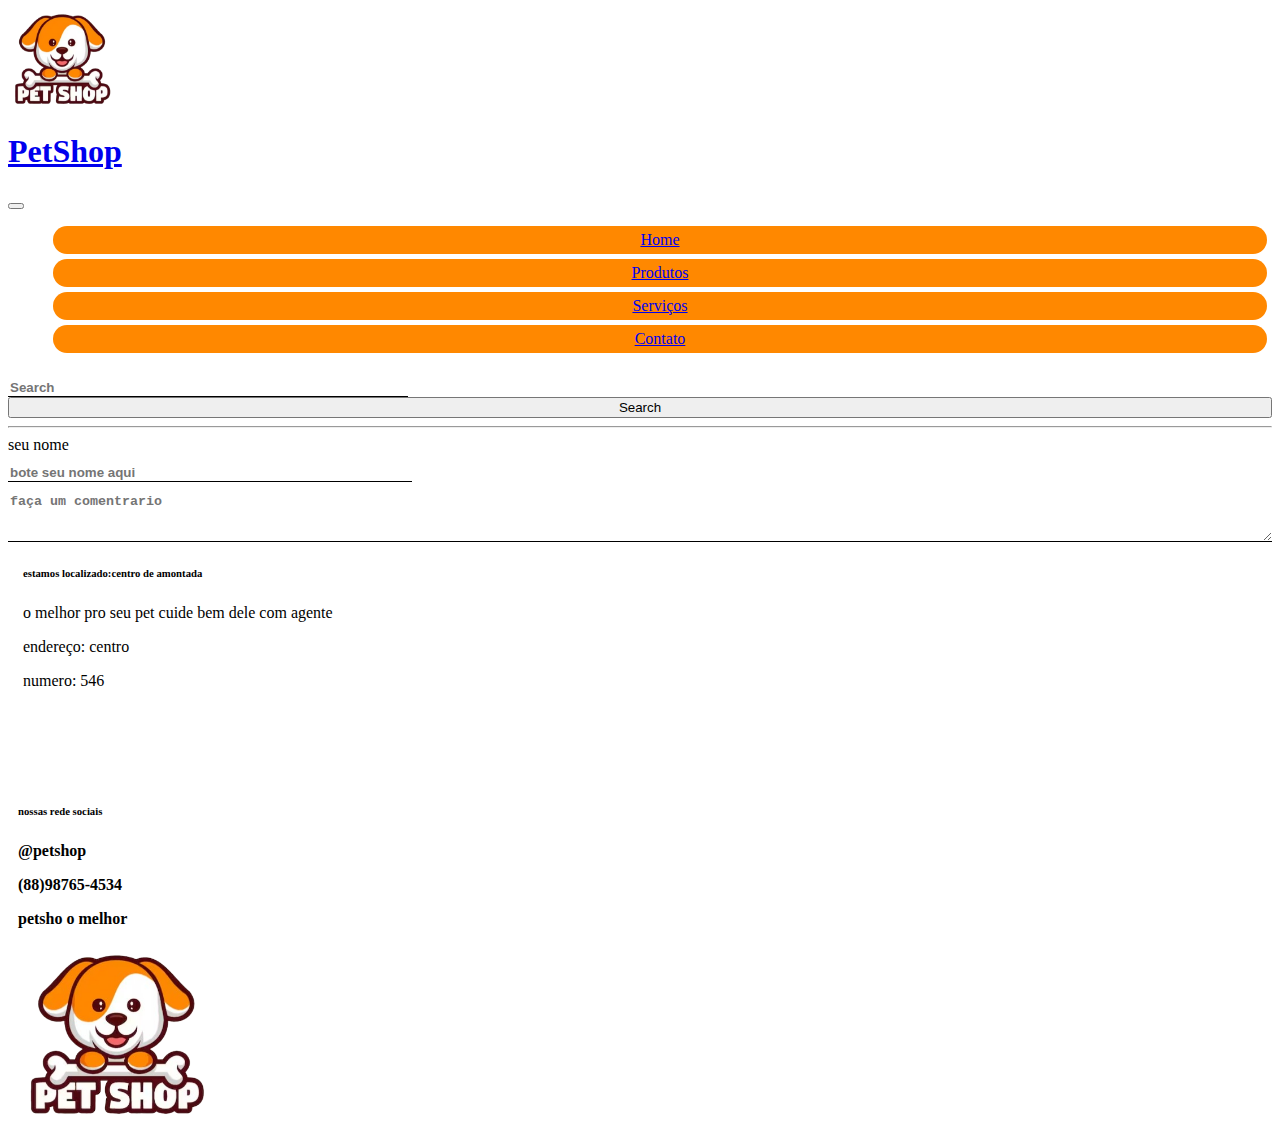
<file: index.html>
<!DOCTYPE html>
<html lang="en">

<head>
    <meta charset="UTF-8">
    <meta name="viewport" content="width=device-width, initial-scale=1.0">
    <link href="https://cdn.jsdelivr.net/npm/bootstrap@5.0.2/dist/css/bootstrap.min.css" rel="stylesheet"
        integrity="sha384-EVSTQN3/azprG1Anm3QDgpJLIm9Nao0Yz1ztcQTwFspd3yD65VohhpuuCOmLASjC" crossorigin="anonymous">
    <link rel="stylesheet" href="./assets/css/header.css">
    <link rel="stylesheet" href="./assets/css/footer.css">
    <title>PetShop</title>
</head>

<body>
    <header class="container" id="header">
        <nav class="navbar navbar-expand-lg navbar-light">
            <div class="container-fluid">
                <a class="navbar-brand" href="#">
                    <img src="./assets/img/logo.png" alt="" width="110" height="100">
                </a>
                <h1 class="fs-1"><a href="#" class="navbar-brand fs-2 title me-5">PetShop</a></h1>

                <button class="navbar-toggler" type="button" data-bs-toggle="collapse"
                    data-bs-target="#navbarSupportedContent" aria-controls="navbarSupportedContent"
                    aria-expanded="false" aria-label="Toggle navigation">
                    <span class="navbar-toggler-icon"></span>
                </button>
                <div class="collapse navbar-collapse" id="navbarSupportedContent">
                    <ul class="navbar-nav ms-4 me-auto mb-2 mb-lg-0">
                        <li class="nav-item">
                            <a class="nav-link active" aria-current="page" href="#">Home</a>
                        </li>
                        <li class="nav-item">
                            <a class="nav-link" href="#products">Produtos</a>
                        </li>
                        <li class="nav-item">
                            <a class="nav-link" href="#services">Serviços</a>
                        </li>
                        <li class="nav-item">
                            <a class="nav-link" href="#contact">Contato</a>
                        </li>
                    </ul>
                    <form class="d-flex">
                        <input class="form-control me-2" type="search" placeholder="Search" aria-label="Search">
                        <button class="btn btn-outline-warning" type="submit">Search</button>
                    </form>
                </div>
            </div>
        </nav>
        <hr>
    </header>

    <footer class="d-flex container">
        <form action="" class="">
            <label for="">seu nome</label>
            <input type="text" placeholder="bote seu nome aqui">
            <textarea name="" id="" cols="30" rows="3" placeholder="faça um comentrario"></textarea>
        </form>
        <div class="borde"></div>
        <div class="local">
            <h6>estamos localizado:centro de amontada</h6>
            <p>o melhor pro seu pet cuide bem dele com agente</p>
            <p>endereço: centro</p>
            <p>numero: 546</p>
            <div>
                <iframe
                    src="https://www.google.com/maps/embed?pb=!1m18!1m12!1m3!1d4080.7549592317214!2d-39.83254231166485!3d-3.363241457244847!2m3!1f0!2f0!3f0!3m2!1i1024!2i768!4f13.1!3m3!1m2!1s0x7c1d2979b2cd523%3A0x4fc5657fb01b39c1!2sC%C3%A2mara%20Municipal%20de%20Amontada!5e0!3m2!1spt-BR!2sbr!4v1702340504327!5m2!1spt-BR!2sbr"
                    width="600" height="450" style="border:0;" allowfullscreen="" loading="lazy"
                    referrerpolicy="no-referrer-when-downgrade"></iframe>
            </div>
        </div>
        <div class="borde"></div>
        <div class="redes">
            <h6>nossas rede sociais</h6>
            <p><span>@petshop</span><i class="bi bi-instagram"></i></p>
            <p><span>(88)98765-4534</span><i class="bi bi-whatsapp"></i></p>
            <p><span>petsho o melhor</sapn><i class="bi bi-facebook"></i></p>
        </div>
        <div>
            <img src="./assets/img/logo.png" class="imag" alt="">
        </div>
    </footer>

    <script src="https://cdn.jsdelivr.net/npm/bootstrap@5.0.2/dist/js/bootstrap.bundle.min.js"
        integrity="sha384-MrcW6ZMFYlzcLA8Nl+NtUVF0sA7MsXsP1UyJoMp4YLEuNSfAP+JcXn/tWtIaxVXM"
        crossorigin="anonymous"></script>
</body>

</html>
</file>
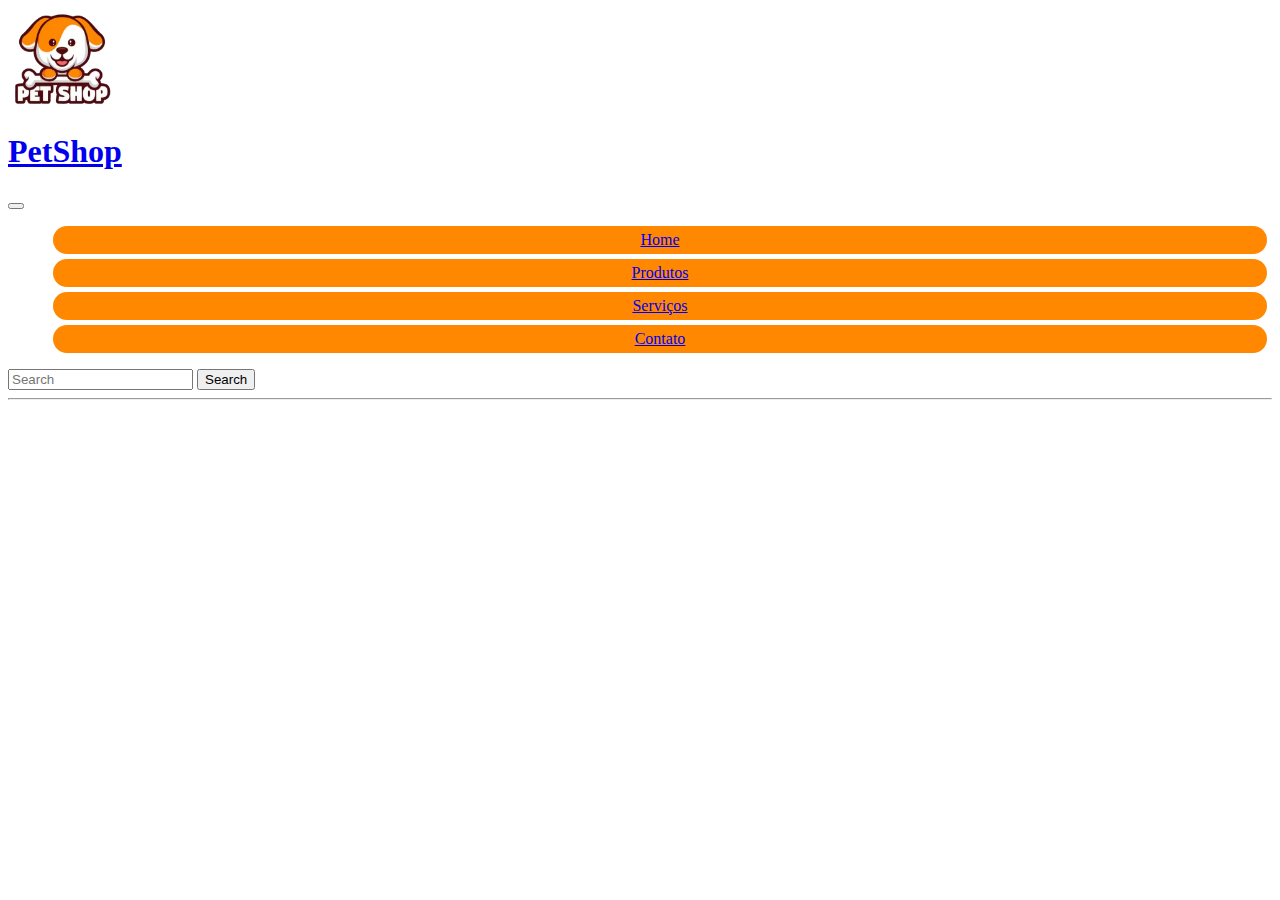
<file: header.html>
<!DOCTYPE html>
<html lang="pt-BR">

<head>
    <meta charset="UTF-8">
    <meta name="viewport" content="width=device-width, initial-scale=1.0">

    <title>Header</title>

    <link href="https://cdn.jsdelivr.net/npm/bootstrap@5.0.2/dist/css/bootstrap.min.css" rel="stylesheet"
        integrity="sha384-EVSTQN3/azprG1Anm3QDgpJLIm9Nao0Yz1ztcQTwFspd3yD65VohhpuuCOmLASjC" crossorigin="anonymous">
    <link rel="stylesheet" href="./assets/css/header.css">
</head>

<body>
    <header class="container" id="header">
        <nav class="navbar navbar-expand-lg navbar-light">
            <div class="container-fluid">
                <a class="navbar-brand" href="#">
                    <img src="./assets/img/logo.png" alt="" width="110" height="100">
                </a>
                <h1 class="fs-1"><a href="#" class="navbar-brand fs-2 title me-5">PetShop</a></h1>

                <button class="navbar-toggler" type="button" data-bs-toggle="collapse"
                    data-bs-target="#navbarSupportedContent" aria-controls="navbarSupportedContent"
                    aria-expanded="false" aria-label="Toggle navigation">
                    <span class="navbar-toggler-icon"></span>
                </button>
                <div class="collapse navbar-collapse" id="navbarSupportedContent">
                    <ul class="navbar-nav ms-4 me-auto mb-2 mb-lg-0">
                        <li class="nav-item">
                            <a class="nav-link active" aria-current="page" href="#">Home</a>
                        </li>
                        <li class="nav-item">
                            <a class="nav-link" href="#products">Produtos</a>
                        </li>
                        <li class="nav-item">
                            <a class="nav-link" href="#services">Serviços</a>
                        </li>
                        <li class="nav-item">
                            <a class="nav-link" href="#contact">Contato</a>
                        </li>
                    </ul>
                    <form class="d-flex">
                        <input class="form-control me-2" type="search" placeholder="Search" aria-label="Search">
                        <button class="btn btn-outline-warning" type="submit">Search</button>
                    </form>
                </div>
            </div>
        </nav>
        <hr>
    </header>

    <script src="https://cdn.jsdelivr.net/npm/bootstrap@5.0.2/dist/js/bootstrap.bundle.min.js" integrity="sha384-MrcW6ZMFYlzcLA8Nl+NtUVF0sA7MsXsP1UyJoMp4YLEuNSfAP+JcXn/tWtIaxVXM" crossorigin="anonymous"></script>
</body>

</html>
</file>
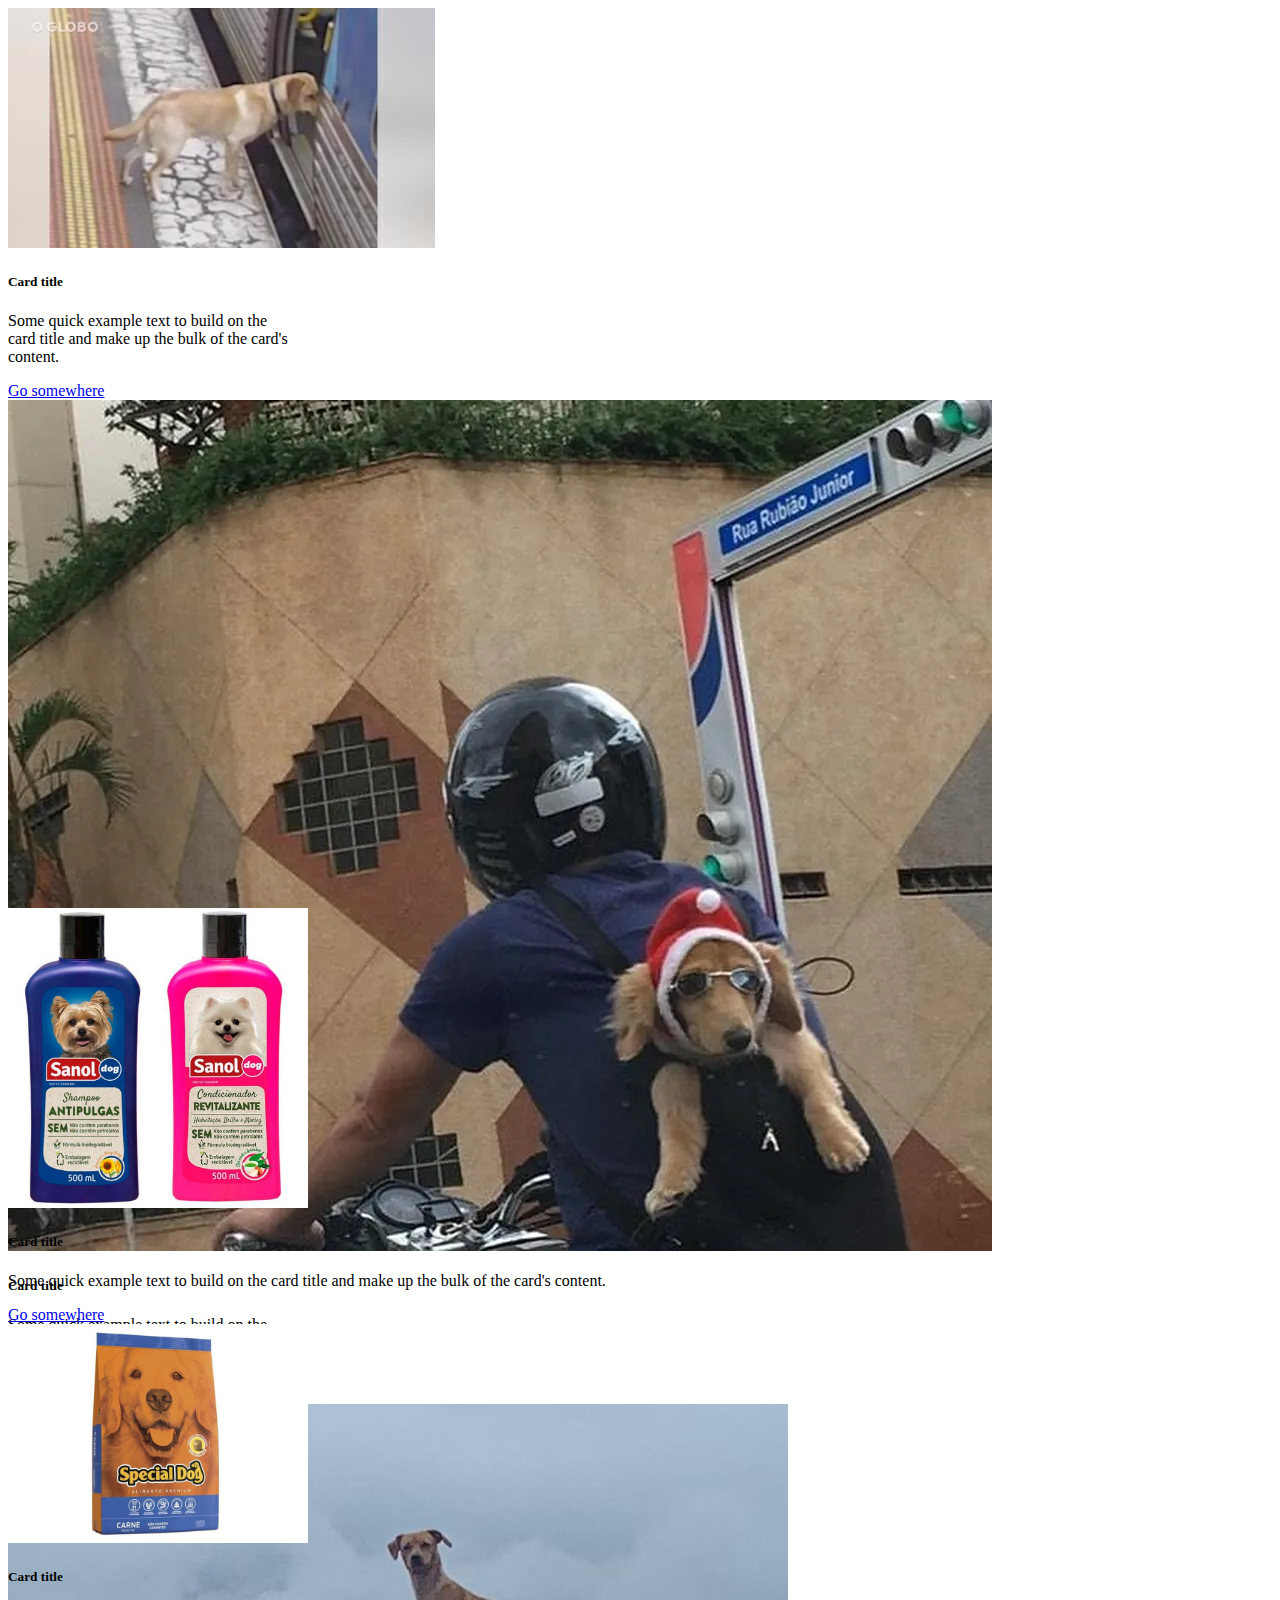
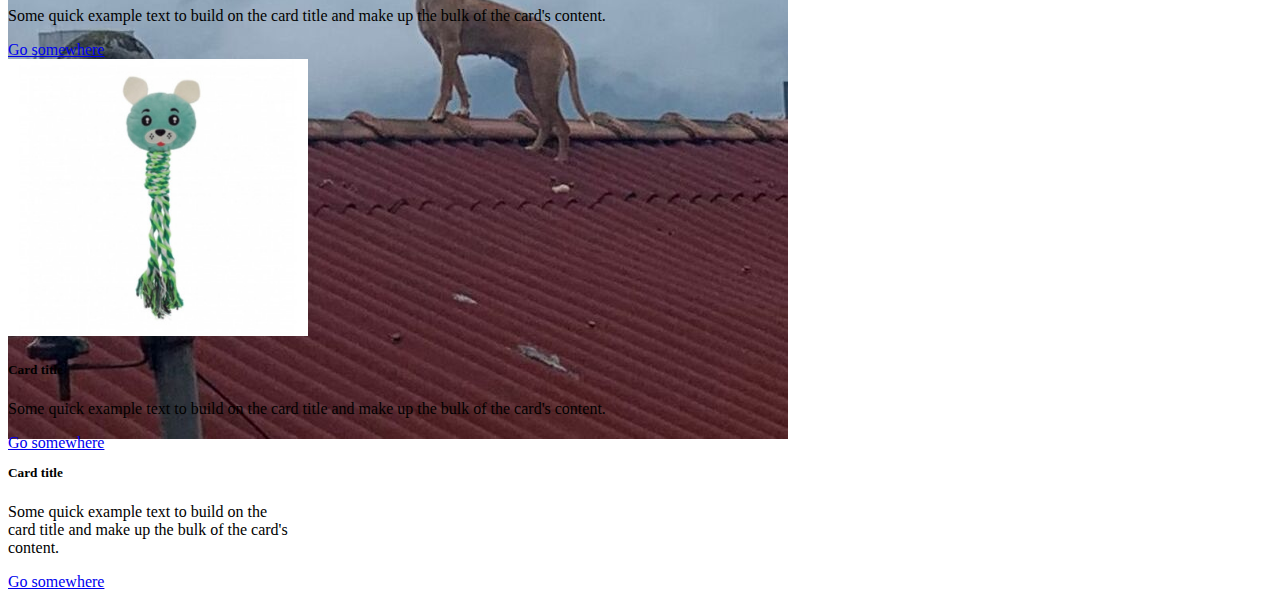
<file: main.html>
<!doctype html>
<html lang="en">
    <head>
        <title>Title</title>
        <!-- Required meta tags -->
        <meta charset="utf-8" />
        <meta
            name="viewport"
            content="width=device-width, initial-scale=1, shrink-to-fit=no"
        />

        <!-- Bootstrap CSS v5.2.1 -->
        <link
            href="https://cdn.jsdelivr.net/npm/bootstrap@5.3.2/dist/css/bootstrap.min.css"
            rel="stylesheet"
            integrity="sha384-T3c6CoIi6uLrA9TneNEoa7RxnatzjcDSCmG1MXxSR1GAsXEV/Dwwykc2MPK8M2HN"
            crossorigin="anonymous"
        />

        <!-- My CSS -->
        <link rel="stylesheet" href="assets/css/main.css">
    </head>

    <body>
        <header>
            <!-- place navbar here -->
        </header>
        <main>
            <div class="noticias d-flex container">
                <div class="card" style="width: 18rem;">
                    <img src="./assets/img/noticia-01.jpg" class="card-img-top" alt="...">
                    <div class="card-body">
                      <h5 class="card-title">Card title</h5>
                      <p class="card-text">Some quick example text to build on the card title and make up the bulk of the card's content.</p>
                      <a href="#" class="btn btn-primary">Go somewhere</a>
                    </div>
                  </div>

                  <div class="card" style="width: 18rem;">
                    <img src="./assets/img/noticia-02.png" class="card-img-top" alt="...">
                    <div class="card-body">
                      <h5 class="card-title">Card title</h5>
                      <p class="card-text">Some quick example text to build on the card title and make up the bulk of the card's content.</p>
                      <a href="#" class="btn btn-primary">Go somewhere</a>
                    </div>
                  </div>

                  <div class="card" style="width: 18rem;">
                    <img src="./assets/img/noticia-03.jpeg" class="card-img-top" alt="...">
                    <div class="card-body">
                      <h5 class="card-title">Card title</h5>
                      <p class="card-text">Some quick example text to build on the card title and make up the bulk of the card's content.</p>
                      <a href="#" class="btn btn-primary">Go somewhere</a>
                    </div>
                  </div>
            </div>

            <div class="compras d-flex container  flex-wrap">
                <div class="card d-flex flex-row" >
                    <img src="./assets/img/produto-01.jpg" class="card-img-top" alt="...">
                    <div class="card-body">
                      <h5 class="card-title">Card title</h5>
                      <p class="card-text">Some quick example text to build on the card title and make up the bulk of the card's content.</p>
                      <a href="#" class="btn btn-primary">Go somewhere</a>
                    </div>
                  </div>

                  <div class="card d-flex flex-row">
                    <img src="./assets/img/produto-02.jpg" class="card-img-top" alt="...">
                    <div class="card-body">
                      <h5 class="card-title">Card title</h5>
                      <p class="card-text">Some quick example text to build on the card title and make up the bulk of the card's content.</p>
                      <a href="#" class="btn btn-primary">Go somewhere</a>
                    </div>
                  </div>

                  <div class="card d-flex flex-row">
                    <img src="./assets/img/produto-03.jpg" class="card-img-top" alt="...">
                    <div class="card-body">
                      <h5 class="card-title">Card title</h5>
                      <p class="card-text">Some quick example text to build on the card title and make up the bulk of the card's content.</p>
                      <a href="#" class="btn btn-primary">Go somewhere</a>
                    </div>
                  </div>
            </div>
        </main>
        <footer>
            <!-- place footer here -->
        </footer>
        <!-- Bootstrap JavaScript Libraries -->
        <!-- <script
            src="https://cdn.jsdelivr.net/npm/@popperjs/core@2.11.8/dist/umd/popper.min.js"
            integrity="sha384-I7E8VVD/ismYTF4hNIPjVp/Zjvgyol6VFvRkX/vR+Vc4jQkC+hVqc2pM8ODewa9r"
            crossorigin="anonymous"
        ></script> -->

        <!-- <script
            src="https://cdn.jsdelivr.net/npm/bootstrap@5.3.2/dist/js/bootstrap.min.js"
            integrity="sha384-BBtl+eGJRgqQAUMxJ7pMwbEyER4l1g+O15P+16Ep7Q9Q+zqX6gSbd85u4mG4QzX+"
            crossorigin="anonymous"
        ></script> -->
    </body>
</html>
</file>
<file: assets/css/header.css>
.title { font-weight: 700; }

.nav-item { background-color: #ff8800; padding: 5px 20px; margin: 5px; border-radius: 30px; font-weight: 500; transition: all 300ms ease-in-out; display: flex; align-items: center; justify-content: center; }
.nav-item:hover { background-color: #e97d01; }
</file>
<file: assets/css/footer.css>
form{
    display: flex;
    flex-direction: column;
}
input{
    color: black;
    font-weight: bold;
    margin-top: 10px;
    width: 400px;
    border: none;
    outline: none;
   border-bottom: 1px solid black;
}
textarea{
 color: black;
 font-weight: bold;
margin-top: 10px;
outline: none;
border: none;
border-bottom: 1px solid black;
}
.borde{
    margin-top: 20px;
    width: 80px;border-right: 1px  solid black;
}
iframe{
    margin-left: 20px;
    border-radius: 15px;
    width: 200px;height: 70px;

}
.local{
    margin-left: 15px;
   
}
.redes{
    margin-left: 10px;
}
i{
    margin-left: 10px;
    color: black;
}
span{
    font-weight: bolder;
}
.imag{
    margin-left: 10px;
    width: 200px;
}
</file>
<file: assets/css/main.css>
.noticias {
    height: 100vh;
    flex-wrap: wrap;
    gap: 15px;
}

.noticias .card-noticia {
    width: 30%;
    height: 300px;
    gap: 15px;
    border: 1px green;
}

.noticias .card-noticia img {
    max-width: 100%;
    /* height: 100%; */
    border-radius: 5%;
}

/* .compra .card-compra {
    height: 100px;
} */

.compras .card img {
    max-width: 300px;
    height: 100%;
}
</file>
